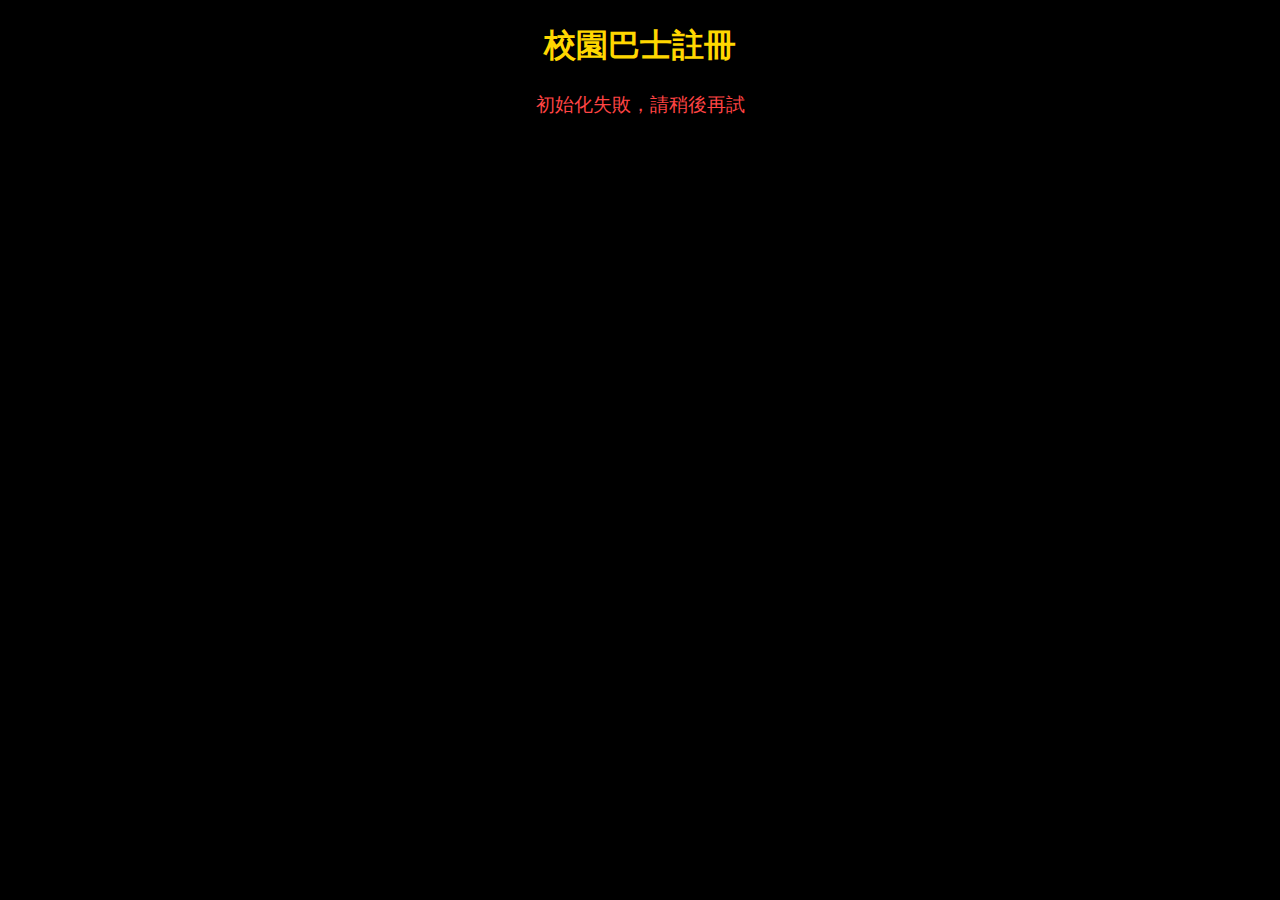
<file: index.html>
<!DOCTYPE html>
<html lang="zh-Hant">
<head>
  <meta charset="UTF-8">
  <meta name="viewport" content="width=device-width, initial-scale=1">
  <title>校園巴士註冊</title>
  <script src="https://static.line-scdn.net/liff/edge/2/sdk.js"></script>
  <style>
    body {
      background:#000;
      color:#fff;
      text-align:center;
      font-family:"Microsoft JhengHei";
      margin:0; padding:0;
    }
    h1 { color:gold; margin:24px 0; }
    input, button {
      width:80%; max-width:320px;
      margin:12px auto;
      display:block;
      padding:10px;
      font-size:1em;
      border:none;
      border-radius:6px;
    }
    input { background:#222; color:#fff; }
    button { background:#28a745; color:#fff; cursor:pointer; }
    #msg { margin:16px 0; font-size:1.2em; }
    .success { color: #00ff99; }
    .warning { color: #ffcc00; }
    .error { color: #ff4444; }
  </style>
</head>
<body>
  <h1>校園巴士註冊</h1>
  <button id="loginBtn" style="display:none">LINE 登入</button>
  <div id="form" style="display:none">
    <input id="name" placeholder="姓名">
    <input id="phone" placeholder="電話">
    <input id="schoolId" placeholder="學號">
    <input id="dept" placeholder="科系">
    <button id="submitBtn">送出註冊</button>
  </div>
  <div id="msg"></div>

  <script>
    const SCRIPT_URL = 'https://script.google.com/macros/s/AKfycby2mc-JVO6SUCozKO3l3tJwPcN-F_2yPQpd1E-nGyr5NWC6RGpuGGpHXQPMp2XP2Ez8zg/exec';
    const SHEET_ID = '19zDueZCpq-qJsZsMVq4hSZh2BZrZv7pfQxMk5PTy4s4';
    const SHEET_NAME = '用戶資料';
    let USER_ID = '';
    let USER_NAME = '';

    async function init() {
      try {
        await liff.init({ liffId: '2008231249-yv8294Jp' });

        if (!liff.isLoggedIn()) {
          const btn = document.getElementById('loginBtn');
          btn.style.display = 'block';
          btn.onclick = () => liff.login();
          return;
        }

        // 抓取使用者資料
        const profile = await liff.getProfile();
        USER_ID = profile.userId;
        USER_NAME = profile.displayName;
        document.getElementById('form').style.display = 'block';

      } catch (err) {
        console.error('init error:', err);
        document.getElementById('msg').innerHTML = '<span class="error">初始化失敗，請稍後再試</span>';
      }
    }

    async function submitRegister() {
      const name = document.getElementById('name').value.trim();
      const phone = document.getElementById('phone').value.trim();
      const schoolId = document.getElementById('schoolId').value.trim();
      const dept = document.getElementById('dept').value.trim();

      if (!name || !phone || !schoolId || !dept) {
        alert('請完整填寫所有欄位');
        return;
      }

      const data = {
        action: 'registerUser',
        sheetId: SHEET_ID,
        sheetName: SHEET_NAME,
        lineUserId: USER_ID,
        name, phone, schoolId, dept
      };

      try {
        const res = await fetch(SCRIPT_URL, {
          method: 'POST',
          body: JSON.stringify(data)
        }).then(r => r.json());

        if (res.success && res.message) {
          document.getElementById('msg').innerHTML = `<span class="warning">⚠️ ${res.message}</span>`;
        } else if (res.success) {
          document.getElementById('msg').innerHTML = `<span class="success">✅ ${USER_NAME}，您已完成註冊！</span>`;
          document.getElementById('form').style.display = 'none';
        } else {
          document.getElementById('msg').innerHTML = `<span class="error">❌ 註冊失敗：${res.error || '未知錯誤'}</span>`;
        }

      } catch (e) {
        console.error(e);
        document.getElementById('msg').innerHTML = '<span class="error">連線錯誤，請稍後再試</span>';
      }
    }

    document.getElementById('submitBtn').onclick = submitRegister;
    window.addEventListener('DOMContentLoaded', init);
  </script>
</body>
</html>
</file>
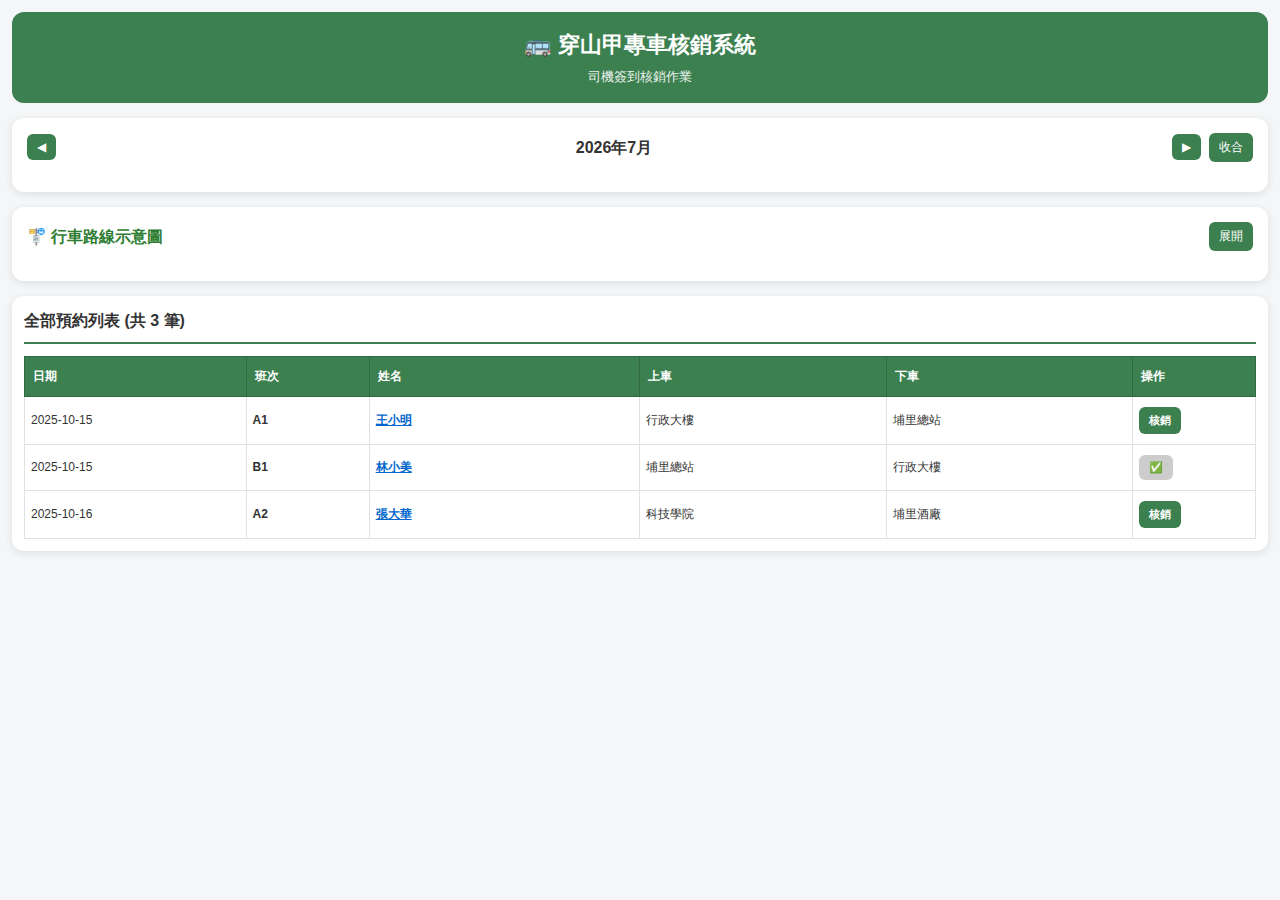
<file: driver-checkin.html>
<!DOCTYPE html>
<html lang="zh-Hant">
<head>
<meta charset="UTF-8" />
<meta name="viewport" content="width=device-width, initial-scale=1.0" />
<title>穿山甲專車 - 司機核銷系統</title>
<style>
*{margin:0;padding:0;box-sizing:border-box;font-family:'Microsoft JhengHei',sans-serif;}
body{background:#f5f6f7;color:#333;line-height:1.6;width:100vw;overflow-x:hidden;}
.container{width:100%;margin:0;padding:12px;box-sizing:border-box;}

/* === 頂部資訊 === */
.header{background:#3c8050;color:white;padding:15px;border-radius:12px;margin-bottom:15px;text-align:center;}
.header h1{font-size:22px;margin-bottom:5px;}
.header p{font-size:13px;opacity:0.9;}

/* === 月曆 === */
.calendar-section{background:white;border-radius:12px;padding:15px;margin-bottom:15px;box-shadow:0 2px 8px rgba(0,0,0,0.1);}
.calendar-nav{display:flex;justify-content:space-between;align-items:center;margin-bottom:15px;gap:8px;}
.calendar-nav button{background:#3c8050;color:white;border:none;padding:6px 10px;border-radius:6px;cursor:pointer;font-size:12px;flex:0 0 auto;}
.calendar-nav button:hover{background:#2f6842;}
.calendar-title{text-align:center;font-size:16px;font-weight:bold;flex:1;white-space:nowrap;}
.calendar-grid{display:grid;grid-template-columns:repeat(7,1fr);gap:3px;}
.day-header{padding:8px 0;font-weight:bold;background:#27ACB2;color:white;text-align:center;border-radius:4px;font-size:11px;}
.day-cell{padding:8px 0;background:white;border:1px solid #e0e0e0;text-align:center;border-radius:6px;cursor:pointer;transition:all .2s;font-size:12px;aspect-ratio:1;}
.day-cell:hover{background:#eaf5ea;border-color:#3c8050;}
.day-cell.disabled{background:#f8f9fa;color:#999;cursor:not-allowed;}
.day-cell.past{background:#f5f5f5;color:#ccc;cursor:not-allowed;}
.day-cell.selected{background:#3c8050;color:white;font-weight:bold;}
.day-cell.other-month{color:#ccc;background:#f8f9fa;}

/* === 行車路線圖 === */
.route-map-section {
  background: white;
  border-radius: 12px;
  padding: 15px;
  margin-bottom: 15px;
  box-shadow: 0 2px 8px rgba(0,0,0,0.1);
}
.route-header {
  display: flex;
  justify-content: space-between;
  align-items: center;
  margin-bottom: 15px;
}
.route-header h2 {
  color: #2e7d32;
  margin: 0;
  font-size: 16px;
}
.route-header button {
  background: #3c8050;
  color: white;
  border: none;
  padding: 6px 10px;
  border-radius: 6px;
  cursor: pointer;
  font-size: 12px;
}
.route-header button:hover {
  background: #2f6842;
}
.route-line {
  margin-bottom: 20px;
}
.route-line h3 {
  font-size: 15px;
  color: #333;
  margin-bottom: 8px;
}
.stops {
  display: flex;
  flex-wrap: wrap;
  align-items: center;
  gap: 4px;
  line-height: 1.8;
}
.stops span,
.stops strong {
  font-size: 13px;
}
.stops strong {
  color: #2e7d32;
  font-weight: bold;
}
.stops .arrow {
  color: #888;
  font-size: 12px;
}
.a-line {
  border-left: 4px solid #2e7d32;
  padding-left: 8px;
}
.b-line {
  border-left: 4px solid #1565c0;
  padding-left: 8px;
}

/* === 核銷列表 === */
.checkin-section{background:white;border-radius:12px;padding:12px;box-shadow:0 2px 8px rgba(0,0,0,0.1);}
.checkin-section h2{margin-bottom:12px;color:#333;border-bottom:2px solid #3c8050;padding-bottom:8px;font-size:16px;}
.reservation-table{width:100%;border-collapse:collapse;}
.table-header{background:#3c8050;color:white;font-weight:bold;text-align:left;}
.table-header th{padding:10px 8px;font-size:12px;border:1px solid #2f6842;}
.table-row{border-bottom:1px solid #e0e0e0;}
.table-row:hover{background:#f8faf8;}
.table-row td{padding:10px 6px;border:1px solid #e0e0e0;font-size:12px;word-break:break-word;}
.stop-cell{word-break:break-word;line-height:1.4;}
.passenger-name{color:#0066cc;cursor:pointer;font-weight:600;text-decoration:underline;}
.passenger-name:hover{color:#0052a3;}
.checkin-btn{background:#3c8050;color:white;border:none;padding:6px 10px;border-radius:6px;cursor:pointer;font-size:11px;font-weight:600;white-space:nowrap;}
.checkin-btn:hover{background:#2f6842;}
.checkin-btn:disabled{background:#ccc;cursor:not-allowed;}
.no-data{text-align:center;color:#999;padding:30px 12px;}

/* === 彈出窗口 === */
.modal{display:none;position:fixed;top:0;left:0;width:100%;height:100%;background:rgba(0,0,0,0.5);z-index:1000;align-items:center;justify-content:center;}
.modal.active{display:flex;}
.modal-content{background:white;border-radius:12px;padding:24px;max-width:90%;width:100%;max-width:380px;box-shadow:0 4px 20px rgba(0,0,0,0.3);}
.modal-header{font-size:18px;font-weight:bold;margin-bottom:20px;border-bottom:2px solid #3c8050;padding-bottom:10px;}
.modal-body{margin-bottom:20px;line-height:2;}
.modal-body div{margin-bottom:12px;}
.modal-label{color:#666;font-size:12px;}
.modal-value{color:#333;font-weight:600;font-size:14px;}
.phone-link{color:#0066cc;text-decoration:none;font-weight:600;cursor:pointer;}
.modal-close{background:#e0e0e0;color:#333;border:none;padding:8px 16px;border-radius:6px;cursor:pointer;font-size:13px;font-weight:600;width:100%;}
.modal-close:hover{background:#ccc;}
</style>
</head>

<body>
<div class="container">
  <!-- 頂部 -->
  <div class="header">
    <h1>🚌 穿山甲專車核銷系統</h1>
    <p>司機簽到核銷作業</p>
  </div>

  <!-- 月曆 -->
  <div class="calendar-section">
    <div class="calendar-nav">
      <button id="prev-month">◀</button>
      <h2 class="calendar-title" id="current-month">2025年10月</h2>
      <button id="next-month">▶</button>
      <button id="toggle-calendar">收合</button>
    </div>
    <div class="calendar-grid" id="calendar-grid" style="display:none;"></div>
  </div>

  <!-- 行車路線圖 -->
<div class="route-map-section">
  <div class="route-header">
    <h2>🚏 行車路線示意圖</h2>
    <button id="toggle-route">展開</button>
  </div>

  <div id="route-content" style="display:none;">
    <div class="route-line a-line">
      <h3>🅰️ A線（暨大 → 埔里總站）</h3>
      <div class="stops">
        <span>行政大樓</span><span class="arrow">➔</span>
        <span>中餐廳</span><span class="arrow">➔</span>
        <span>科技學院</span><span class="arrow">➔</span>
        <span>學人會館</span><span class="arrow">➔</span>
        <span>中城</span><span class="arrow">➔</span>
        <span>下城</span><span class="arrow">➔</span>
        <span>坪頂</span><span class="arrow">➔</span>
        <span>愛蘭橋</span><span class="arrow">➔</span>
        <span>大成國小</span><span class="arrow">➔</span>
        <span>中山安七街口</span><span class="arrow">➔</span>
        <span>榮民診所</span><span class="arrow">➔</span>
        <strong>埔里酒廠</strong><span class="arrow">➔</span>
        <strong>埔里總站</strong>
      </div>
    </div>

    <div class="route-line b-line">
      <h3>🅱️ B線（埔里總站 → 暨大）</h3>
      <div class="stops">
        <strong>埔里總站</strong><span class="arrow">➔</span>
        <strong>埔里酒廠</strong><span class="arrow">➔</span>
        <span>榮民診所</span><span class="arrow">➔</span>
        <span>中山安七街口</span><span class="arrow">➔</span>
        <span>大成國小</span><span class="arrow">➔</span>
        <span>愛蘭橋</span><span class="arrow">➔</span>
        <span>坪頂</span><span class="arrow">➔</span>
        <span>下城</span><span class="arrow">➔</span>
        <span>中城</span><span class="arrow">➔</span>
        <span>學人會館</span><span class="arrow">➔</span>
        <span>科技學院</span><span class="arrow">➔</span>
        <span>中餐廳</span><span class="arrow">➔</span>
        <strong>行政大樓</strong>
      </div>
    </div>
  </div>
</div>


  <!-- 核銷列表 -->
  <div id="checkin-section" class="checkin-section">
    <h2 id="checkin-title">全部預約列表</h2>
    <table class="reservation-table">
      <thead class="table-header">
        <tr>
          <th style="width:18%;">日期</th>
          <th style="width:10%;">班次</th>
          <th style="width:22%;">姓名</th>
          <th style="width:20%;">上車</th>
          <th style="width:20%;">下車</th>
          <th style="width:10%;">操作</th>
        </tr>
      </thead>
      <tbody id="reservation-list"></tbody>
    </table>
  </div>
</div>

<!-- 詳細資訊彈出窗 -->
<div id="infoModal" class="modal">
  <div class="modal-content">
    <div class="modal-header" id="modal-name"></div>
    <div class="modal-body">
      <div><div class="modal-label">科系</div><div class="modal-value" id="modal-department"></div></div>
      <div><div class="modal-label">電話</div><div class="modal-value"><a id="modal-phone" href="#" class="phone-link"></a></div></div>
    </div>
    <button class="modal-close" onclick="closeModal()">關閉</button>
  </div>
</div>

<script>
const WORKER_URL = 'https://delicate-math-7e61.fangwl591021.workers.dev/';
const GAS_URL = 'https://script.google.com/macros/s/AKfycbza2qFcrQt1PS6Y4p4u2gSXovvFxWecEjjIh5ov1cIk_65zgdFJA0xjVuS3qr7WvlgAzA/exec';

let currentDate = new Date();
let currentMonth = currentDate.getMonth();
let currentYear = currentDate.getFullYear();
let selectedDate = null;
let allReservations = [];

// 示例數據 - 用於演示
const sampleReservations = [
  {
    id: "1",
    date: "2025-10-15",
    route: "A1",
    name: "王小明",
    department: "資訊工程學系",
    studentId: "D1234567",
    phone: "0912345678",
    fromStop: "行政大樓",
    toStop: "埔里總站",
    checkinStatus: "N"
  },
  {
    id: "2",
    date: "2025-10-15",
    route: "B1",
    name: "林小美",
    department: "企業管理學系",
    studentId: "D7654321",
    phone: "0987654321",
    fromStop: "埔里總站",
    toStop: "行政大樓",
    checkinStatus: "Y"
  },
  {
    id: "3",
    date: "2025-10-16",
    route: "A2",
    name: "張大華",
    department: "電機工程學系",
    studentId: "D1122334",
    phone: "0922334455",
    fromStop: "科技學院",
    toStop: "埔里酒廠",
    checkinStatus: "N"
  }
];

document.addEventListener('DOMContentLoaded', () => {
  document.getElementById('prev-month').onclick = () => changeMonth(-1);
  document.getElementById('next-month').onclick = () => changeMonth(1);
  document.getElementById('toggle-calendar').onclick = toggleCalendar;
  document.getElementById('toggle-route').onclick = toggleRoute;
  const modal = document.getElementById('infoModal');
  if (modal) modal.addEventListener('click', (e) => { if (e.target.id === 'infoModal') closeModal(); });
  initializeSystem();
});

async function initializeSystem() {
  await loadAllReservations();
  renderCalendar();
  showAllReservations();
}

async function loadAllReservations() {
  try {
    const res = await fetch(`${WORKER_URL}?mode=reservations`);
    const result = await res.json();
    allReservations = (result.reservations || []).filter(r => r.status !== '已取消');
    
    // 如果API沒有返回數據，使用示例數據
    if (allReservations.length === 0) {
      allReservations = sampleReservations;
    }
  } catch (e) {
    console.error('載入失敗:', e);
    // 如果API失敗，使用示例數據
    allReservations = sampleReservations;
  }
}

function renderCalendar() {
  const grid = document.getElementById('calendar-grid');
  grid.innerHTML = '';
  ['日','一','二','三','四','五','六'].forEach(d => {
    const h = document.createElement('div');
    h.className = 'day-header';
    h.textContent = d;
    grid.appendChild(h);
  });
  const first = new Date(currentYear, currentMonth, 1);
  const last = new Date(currentYear, currentMonth + 1, 0);
  const offset = first.getDay();
  const today = formatDate(new Date());
  for (let i=offset-1;i>=0;i--){const d=document.createElement('div');d.className='day-cell other-month';grid.appendChild(d);}
  for (let i=1;i<=last.getDate();i++){
    const d=document.createElement('div');d.className='day-cell';
    const dateStr=`${currentYear}-${String(currentMonth+1).padStart(2,'0')}-${String(i).padStart(2,'0')}`;
    const isPast=dateStr<today;
    if(isPast)d.classList.add('past');else d.onclick=()=>selectDate(dateStr);
    if(dateStr===selectedDate)d.classList.add('selected');
    d.textContent=i;grid.appendChild(d);
  }
  const totalCells=42;const nextMonthDays=totalCells-(offset+last.getDate());
  for(let i=1;i<=nextMonthDays;i++){const d=document.createElement('div');d.className='day-cell other-month';grid.appendChild(d);}
  document.getElementById('current-month').textContent=`${currentYear}年${currentMonth+1}月`;
}

async function selectDate(dateStr){selectedDate=dateStr;renderCalendar();showCheckinList();}
function showCheckinList(){
  if(!selectedDate)return;
  const tbody=document.getElementById('reservation-list');
  tbody.innerHTML='';
  const routes=['A1','B1','A2','B2'];
  const filtered=allReservations.filter(r=>r.date?.startsWith(selectedDate))
    .sort((a,b)=>routes.indexOf(a.route)-routes.indexOf(b.route));
  if(filtered.length===0){tbody.innerHTML='<tr><td colspan="6" class="no-data">此日期無預約</td></tr>';document.getElementById('checkin-title').textContent=`${selectedDate} 核銷列表`;return;}
  renderReservationRows(filtered,`${selectedDate} 核銷列表 (共 ${filtered.length} 筆)`);
}
function showAllReservations(){
  const tbody=document.getElementById('reservation-list');
  tbody.innerHTML='';
  const routes=['A1','B1','A2','B2'];
  const sorted=[...allReservations].sort((a,b)=>{
    const dateCompare=(a.date||'').localeCompare(b.date||'');
    if(dateCompare!==0)return dateCompare;
    return routes.indexOf(a.route)-routes.indexOf(b.route);
  });
  if(sorted.length===0){tbody.innerHTML='<tr><td colspan="6" class="no-data">暫無預約</td></tr>';return;}
  renderReservationRows(sorted,`全部預約列表 (共 ${sorted.length} 筆)`);
}
function renderReservationRows(filtered,title){
  const tbody=document.getElementById('reservation-list');tbody.innerHTML='';
  filtered.forEach(r=>{
    const tr=document.createElement('tr');tr.className='table-row';
    const isCheckedIn=r.checkinStatus==='Y';
    
    // 安全處理特殊字符
    const safeName = r.name ? r.name.replace(/'/g, "\\'") : '';
    const safeDepartment = r.department ? r.department.replace(/'/g, "\\'") : '';
    const safePhone = r.phone ? r.phone.replace(/'/g, "\\'") : '';
    
    tr.innerHTML=`
      <td>${r.date?.split('T')[0]||''}</td>
      <td><strong>${r.route}</strong></td>
      <td><span class="passenger-name" onclick="showModal('${safeName}', '${safeDepartment}', '${safePhone}')">${r.name}</span></td>
      <td class="stop-cell">${r.fromStop}</td>
      <td class="stop-cell">${r.toStop}</td>
      <td>${isCheckedIn?'<button class="checkin-btn" disabled>✅</button>':`<button class="checkin-btn" onclick="confirmCheckin('${r.id}')">核銷</button>`}</td>`;
    tbody.appendChild(tr);
  });
  document.getElementById('checkin-title').textContent=title;
}

function showModal(name, department, phone) {
  document.getElementById('modal-name').textContent = name || '未提供';
  document.getElementById('modal-department').textContent = department || '未提供';
  
  const phoneLink = document.getElementById('modal-phone');
  if (phone && phone !== '未提供') {
    phoneLink.href = `tel:${phone}`;
    phoneLink.textContent = phone;
  } else {
    phoneLink.textContent = '未提供';
    phoneLink.href = '#';
  }
  
  document.getElementById('infoModal').classList.add('active');
}

function closeModal(){document.getElementById('infoModal').classList.remove('active');}
async function confirmCheckin(id){
  if(!confirm('確認此乘客已核銷？'))return;
  try{
    const res=await fetch(`${GAS_URL}?mode=confirmCheckin&id=${encodeURIComponent(id)}`);
    const result=await res.json();
    if(result.status==='success'){alert('✅ 核銷成功');const t=allReservations.find(r=>r.id===id);if(t)t.checkinStatus='Y';selectedDate?showCheckinList():showAllReservations();}
    else alert('❌ 核銷失敗：'+(result.message||'請稍後再試'));
  }catch(e){alert('❌ 錯誤：'+e.message);}
}
async function changeMonth(d){
  currentMonth+=d;if(currentMonth<0){currentMonth=11;currentYear--;}else if(currentMonth>11){currentMonth=0;currentYear++;}
  selectedDate=null;await loadAllReservations();renderCalendar();showAllReservations();
}
function toggleCalendar(){
  const grid=document.getElementById('calendar-grid');
  const btn=document.getElementById('toggle-calendar');
  const isHidden=grid.style.display==='none';
  grid.style.display=isHidden?'grid':'none';
  btn.textContent=isHidden?'收合':'展開';
}
function toggleRoute(){
  const content=document.getElementById('route-content');
  const btn=document.getElementById('toggle-route');
  const isHidden=content.style.display==='none';
  content.style.display=isHidden?'block':'none';
  btn.textContent=isHidden?'收合':'展開';
}
function formatDate(date){return `${date.getFullYear()}-${String(date.getMonth()+1).padStart(2,'0')}-${String(date.getDate()).padStart(2,'0')}`;}
</script>
</body>
</html>
</file>
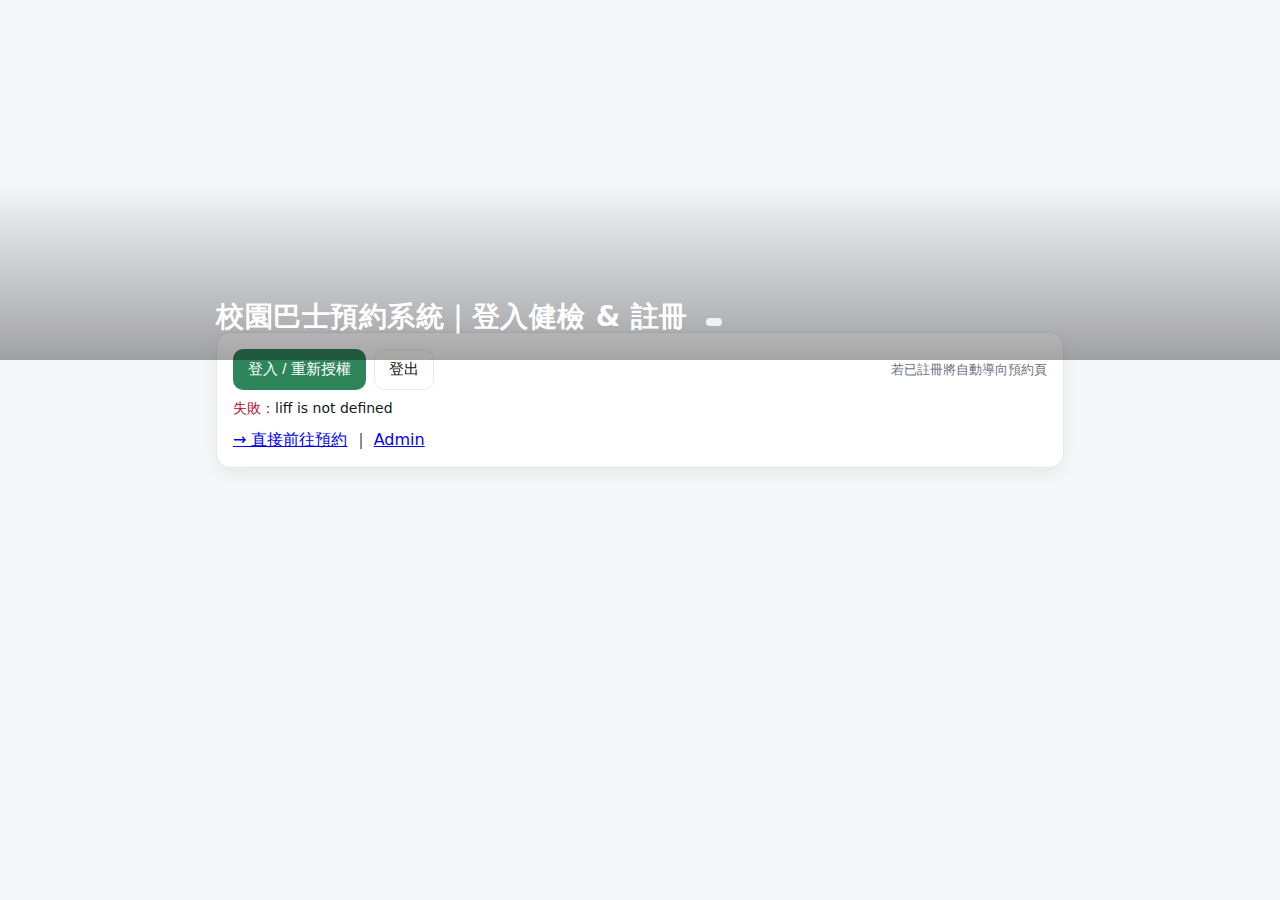
<file: login.html>
<!DOCTYPE html><html lang="zh-Hant"><head>
<meta charset="UTF-8"/>
<meta name="viewport" content="width=device-width, initial-scale=1"/>
<title>登入健檢 ＆ 註冊</title>
<script src="https://static.line-scdn.net/liff/edge/2/sdk.js"></script>
<style>
:root{
  --bg:#f6f7f9; --card:#fff; --border:#e5e8ee; --text:#111827;
  --primary:#2f855a; --danger:#8a1f2c; --muted:#6b7280;
}
*{box-sizing:border-box}
body{margin:0;background:var(--bg);font-family:system-ui,"Noto Sans TC",sans-serif;color:var(--text)}
.hero{
  position:relative; width:100%; min-height:40vh; display:flex; align-items:flex-end;
  background:url('https://aiwe.cc/wp-content/uploads/2025/10/6446d860dbbfe540e9e2cbab5f98f1e3-1.png') center/cover no-repeat;
}
.hero::after{ /* 暗角，讓白字可讀 */
  content:""; position:absolute; inset:0; background:linear-gradient(180deg,rgba(0,0,0,.0) 50%,rgba(0,0,0,.35) 100%);
}
.hero-inner{position:relative; z-index:1; width:100%; max-width:880px; margin:0 auto; padding:16px 16px 24px}
.hero-title{color:#fff; margin:0; font-size:28px; letter-spacing:.5px}
.container{max-width:880px;margin:-28px auto 28px;padding:0 16px}
.card{
  background:var(--card); border:1px solid var(--border); border-radius:14px; padding:16px;
  box-shadow:0 6px 18px rgba(0,0,0,.06);
}
.row{display:flex; gap:8px; flex-wrap:wrap; align-items:center}
.btn{
  border:1px solid var(--border); background:#fff; color:#111; padding:10px 14px; border-radius:10px;
  cursor:pointer; font-size:15px;
}
.btn-primary{background:var(--primary); color:#fff; border-color:transparent}
.btn-danger{background:var(--danger); color:#fff; border-color:transparent}
.btn[disabled]{opacity:.6; cursor:not-allowed}
label{display:block;margin:10px 0 6px;font-size:14px;color:#111}
input{width:100%;padding:10px;border:1px solid #d3d7de;border-radius:10px;font-size:16px}
.helper{color:var(--muted); font-size:13px}
.status{margin:10px 0 0; font-size:14px}
.badge{display:inline-block;padding:4px 8px;border-radius:8px;background:#eef2f7;font-size:12px;margin-left:8px}
.err{color:#b8062e}
.success{color:#0a7f2e}
.grid{display:grid; grid-template-columns:repeat(12,1fr); gap:12px}
.col-6{grid-column:span 6} .col-12{grid-column:span 12}
@media (max-width:720px){ .col-6{grid-column:span 12} .hero{min-height:36vh} .hero-title{font-size:22px}}
.hidden{display:none}
code{background:#f3f4f6;border:1px solid var(--border);padding:2px 6px;border-radius:6px}
</style>
</head>
<body>
  <!-- Hero 圖＋標題 -->
  <section class="hero">
    <div class="hero-inner">
      <h1 class="hero-title">校園巴士預約系統｜登入健檢 & 註冊 <span id="role" class="badge"></span></h1>
    </div>
  </section>

  <div class="container">
    <div class="card">
      <!-- 操作列 -->
      <div class="row" style="justify-content:space-between; gap:12px">
        <div class="row">
          <button id="btnLogin" class="btn btn-primary">登入 / 重新授權</button>
          <button id="btnLogout" class="btn">登出</button>
        </div>
        <div class="helper">若已註冊將自動導向預約頁</div>
      </div>

      <!-- 狀態 -->
      <p id="status" class="status">初始化中…</p>

      <!-- 註冊表單（未註冊才顯示） -->
      <div id="registerBox" class="hidden" style="margin-top:10px">
        <div class="grid">
          <div class="col-6">
            <label>手機</label>
            <input id="phone" placeholder="09xx-xxx-xxx"/>
          </div>
          <div class="col-6">
            <label>學號（可留空）</label>
            <input id="studentId" placeholder="S1234567"/>
          </div>
          <div class="col-12">
            <label>科系（可留空）</label>
            <input id="department" placeholder="資工系"/>
          </div>
        </div>
        <div class="row" style="margin-top:8px">
          <button id="btnRegister" class="btn btn-primary">送出註冊</button>
          <button id="btnQuick" class="btn">以目前帳號快速註冊</button>
        </div>
        <div class="helper">＊快速註冊：只寫入姓名（LINE 暱稱）與角色 <code>user</code>，其他欄位可日後補登。</div>
      </div>

      <div style="margin-top:12px">
        <a href="./booking.html">→ 直接前往預約</a> ｜
        <a href="./admin.html">Admin</a>
      </div>
    </div>
  </div>

<script>
/* ===== 你的連線設定 ===== */
const LIFF_ID  = '2006590746-gA7QALQX'; // ← 你的 LIFF App 的 liffId
const API_BASE = 'https://delicate-math-7e61.fangwl591021.workers.dev/'; // ← 你的 Worker 根路徑

/* ===== 小工具 ===== */
const $ = (id)=>document.getElementById(id);
const show = (el)=>el.classList.remove('hidden');
const hide = (el)=>el.classList.add('hidden');
const setBusy = (b)=>{ $('btnLogin').disabled=b; $('btnRegister').disabled=b; $('btnQuick').disabled=b; };
function mustJson(r){ if(!r.ok) throw new Error('HTTP '+r.status); return r.json(); }
function looksLikeChannelId(id){ return /^\d{8,14}$/.test(id||''); }

/* ===== 入口流程 ===== */
(async function boot(){
  try{
    // 1) 簡易 sanity check：防止把 Channel ID 當 LIFF ID
    if (looksLikeChannelId(LIFF_ID)) {
      $('status').innerHTML = '<span class="err">失敗：</span> 目前 LIFF_ID 看起來像「Channel ID」（純數字）。請改為 liffId（例：1657xxxx-xxxx）。';
      return;
    }

    // 2) LIFF init & login
    await liff.init({ liffId: LIFF_ID });
    if (!liff.isLoggedIn()) { $('status').textContent='未登入'; return; }

    setBusy(true);
    $('status').textContent = '已登入，檢查註冊中…';

    // 3) 取得個資
    const prof   = await liff.getProfile();
    const userId = prof.userId;

    // 4) 顯示角色（本地：Worker 以白名單判定）
    try {
      const roleRes = await fetch(API_BASE + '?mode=getRole&userId=' + encodeURIComponent(userId)).then(mustJson);
      if (roleRes.ok && roleRes.data && roleRes.data.role) $('role').textContent = roleRes.data.role;
    } catch(_) {}

    // 5) 檢查是否已註冊
    const chk = await fetch(API_BASE + '?mode=check&userId=' + encodeURIComponent(userId)).then(mustJson);

    if (chk.ok && chk.data && chk.data.registered) {
      $('status').innerHTML = '已註冊，為你導向到預約頁…';
      location.href = './booking.html';
      return;
    }

    // 6) 未註冊 → 顯示表單（支援快速註冊）
    $('status').innerHTML = `尚未註冊。<br>目前帳號 userId：<code>${userId}</code>`;
    show($('registerBox'));

    // 預置欄位（可省）
    $('phone').value      = '';
    $('studentId').value  = '';
    $('department').value = '';

    // 7) 綁定註冊事件
    $('btnRegister').onclick = async ()=>{
      try{
        setBusy(true);
        const payload = {
          mode: 'registerUser',
          userId,
          displayName: prof.displayName,
          phone: $('phone').value.trim(),
          studentId: $('studentId').value.trim(),
          department: $('department').value.trim()
        };
        const r = await fetch(API_BASE, { method:'POST', headers:{'content-type':'application/json'}, body: JSON.stringify(payload) }).then(mustJson);
        if (!r.ok) throw new Error(r.error || '註冊失敗');
        alert('✅ 註冊完成'); location.href='./booking.html';
      } catch(e){
        alert('❌ '+(e.message||e));
      } finally { setBusy(false); }
    };

    $('btnQuick').onclick = async ()=>{
      try{
        setBusy(true);
        const payload = { mode:'registerUser', userId, displayName: prof.displayName };
        const r = await fetch(API_BASE, { method:'POST', headers:{'content-type':'application/json'}, body: JSON.stringify(payload) }).then(mustJson);
        if (!r.ok) throw new Error(r.error || '快速註冊失敗');
        alert('✅ 已快速註冊（角色 user）'); location.href='./booking.html';
      } catch(e){
        alert('❌ '+(e.message||e));
      } finally { setBusy(false); }
    };

  } catch(e){
    $('status').innerHTML = '<span class="err">失敗：</span>' + (e.message || e);
  } finally {
    setBusy(false);
  }
})();

/* ===== Login/Logout ===== */
$('btnLogin').onclick  = ()=> liff.login({ redirectUri: location.href });
$('btnLogout').onclick = ()=>{
  try{ if(liff.isLoggedIn()) liff.logout(); }catch(_){}
  localStorage.clear(); sessionStorage.clear(); location.reload();
};
</script>
</body></html>
</file>
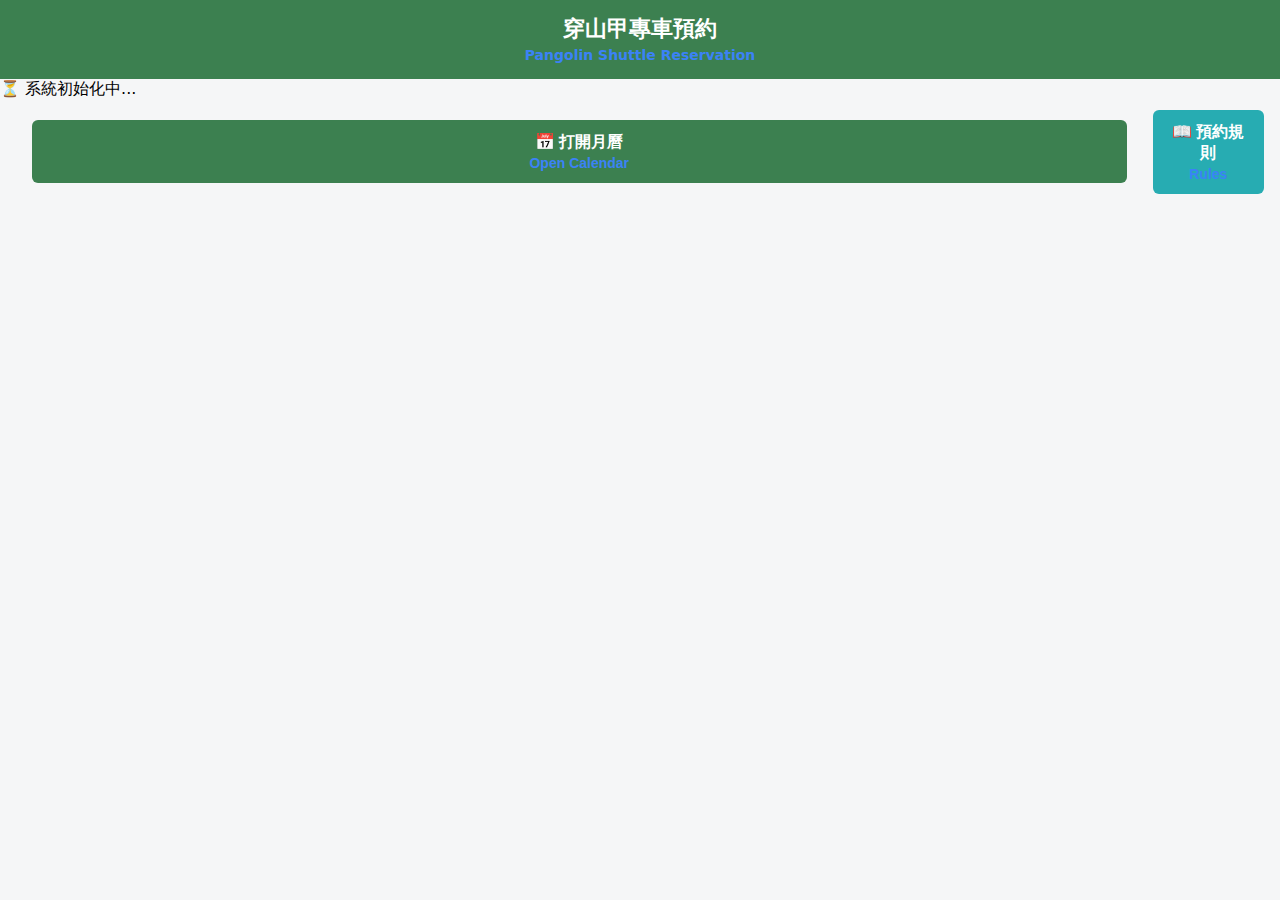
<file: main.html>
<!DOCTYPE html>
<html lang="zh-Hant">
<head>
  <meta charset="UTF-8" />
  <meta name="viewport" content="width=device-width, initial-scale=1.0" />
  <title>穿山甲專車預約 Pangolin Shuttle Reservation</title>
  <style>
    body { font-family: system-ui, sans-serif; background:#f5f6f7; margin:0; padding:0; }
    header { background:#3c8050; color:#fff; text-align:center; padding:15px; font-size:22px; font-weight:bold; line-height:1.3; }
    .en-text { display:block; font-size:14px; color:#3b82f6; margin-top:2px; }
    #calendarBtn { width:calc(100% - 32px); background:#3c8050; color:#fff; border:none; padding:12px; border-radius:6px; font-size:16px; font-weight:bold; margin:10px 16px; cursor:pointer; position:relative; }
    .loading-dots::after { content:'...'; animation:dots 1.5s steps(4, end) infinite; }
    @keyframes dots { 0%,20%{content:'.';} 40%{content:'..';} 60%,100%{content:'...';} }
    .calendar { display:grid; grid-template-columns:repeat(7,1fr); gap:3px; text-align:center; font-size:13px; margin-bottom:20px; }
    .calendar-header { padding:8px 0; font-weight:bold; background:#27ACB2; border-radius:3px; font-size:12px; }
    .calendar-day { padding:8px 0; min-height:35px; border-radius:4px; background:#fff; border:1px solid #e0e0e0; cursor:pointer; display:flex; flex-direction:column; justify-content:center; transition:background 0.2s; }
    .calendar-day:hover { background:#eaf5ea; }
    .calendar-day.disabled,.calendar-day.past { background:#f8f9fa; color:#999; cursor:not-allowed; }
    .calendar-day.selected { background:#3c8050; color:#fff; font-weight:bold; }
    .carousel-container { padding:16px; margin:20px 16px; background:white; border-radius:12px; box-shadow:0 2px 8px rgba(0,0,0,0.1); }
    .carousel { display:flex; overflow-x:auto; gap:15px; padding:10px 5px; scrollbar-width:none; }
    .reservation-bubble { min-width:190px; background:white; border-radius:12px; box-shadow:0 4px 12px rgba(0,0,0,0.15); border:1px solid #e0e0e0; overflow:hidden; flex-shrink:0; }
    .bubble-header { background:#27ACB2; color:white; padding:12px 15px; font-weight:bold; font-size:14px; text-align:center; }
    .bubble-body { padding:15px; }
    .bubble-line { margin-bottom:8px; font-size:13px; line-height:1.4; display:flex; text-align:left; }
    .bubble-line strong { color:#666; min-width:50px; margin-right:8px; }
    .bubble-footer { padding:12px; border-top:1px solid #f0f0f0; text-align:center; background:#fafafa; }
    .cancel-btn-small { background:#ff4444; color:white; border:none; border-radius:6px; font-size:13px; cursor:pointer; padding:8px 16px; font-weight:bold; transition:background 0.2s; }
    .cancel-btn-small:hover { background:#cc0000; }
    .route-section,.stop-selector { padding:0 16px; margin:20px 0; }
    select { width:100%; padding:12px; border:1px solid #ccc; border-radius:6px; font-size:14px; margin-top:8px; }
    .submit-btn { background:#3c8050; color:white; border:none; padding:15px; border-radius:8px; font-size:16px; font-weight:bold; cursor:pointer; margin:20px 16px; width:calc(100% - 32px); }
    .submit-btn:hover { background:#2d6140; }
    .popup { position:fixed; top:40%; left:50%; transform:translate(-50%,-50%); background:rgba(60,128,80,0.95); color:#fff; padding:14px 24px; border-radius:12px; font-size:16px; font-weight:bold; box-shadow:0 4px 12px rgba(0,0,0,0.2); z-index:9999; animation:fadeOut 2s forwards; }
    @keyframes fadeOut { 0%,80%{opacity:1;} 100%{opacity:0;} }
  </style>
</head>
<body>
  <header>穿山甲專車預約<span class="en-text">Pangolin Shuttle Reservation</span></header>
  <div id="userInfo" class="user-section">⏳ 系統初始化中...</div>

  <div style="display:flex;gap:10px;margin:10px 16px;align-items:center;">
    <button id="calendarBtn" onclick="toggleCalendar()">📅 打開月曆<span class="en-text">Open Calendar</span><span id="calendarLoading" class="loading-dots" style="display:none"></span></button>
    <button id="rulesBtn" onclick="openRules()" style="background:#27ACB2;color:white;border:none;padding:12px 16px;border-radius:6px;font-size:16px;font-weight:bold;">📖 預約規則<span class="en-text">Rules</span></button>
  </div>

  <div id="calendarContainer" style="display:none;margin-top:10px;padding:0 16px;">
    <div style="display:flex;justify-content:space-between;align-items:center;margin-bottom:10px;">
      <button onclick="changeMonth(-1)">◀ 上個月</button>
      <h3 id="calendarTitle"></h3>
      <button onclick="changeMonth(1)">下個月 ▶</button>
    </div>
    <div id="calendar" class="calendar"></div>
  </div>

  <div id="selectedDate" class="notice success" style="display:none;"></div>
  <div id="holidayNotice" class="notice error" style="display:none;"></div>

  <div id="routeSection" class="route-section" style="display:none;">
    <h3>請選擇搭乘班次<span class="en-text">Please Select Shuttle</span></h3>
    <div id="routeButtons" class="route-buttons"></div>
  </div>

  <div id="fromStopSection" class="stop-selector" style="display:none;">
    <h3>請選擇上車站<span class="en-text">Select Pick-up Stop</span></h3>
    <select id="fromStop"><option value="">請選擇上車站</option></select>
  </div>

  <div id="stopSection" class="stop-selector" style="display:none;">
    <h3>請選擇下車站<span class="en-text">Select Drop-off Stop</span></h3>
    <select id="toStop"><option value="">請先選擇上車站</option></select>
  </div>

  <button id="submitBtn" class="submit-btn" onclick="submitReservation()" style="display:none;">送出預約<span class="en-text">Submit</span></button>

  <div id="currentReservationCard" style="display:none;"></div>

<script src="https://static.line-scdn.net/liff/edge/2/sdk.js"></script>
<script>
const WORKER_URL='https://delicate-math-7e61.fangwl591021.workers.dev/';
const CALENDAR_ID='86eee89e759f27d2a2c7a44853868f7be880aa8e745ba3839933ec84b562631e@group.calendar.google.com';
let RESERVATION_RULES={},selectedDate=null,selectedRoute=null,userData=null,existingReservations=[],noServiceDates={},calendarDataLoaded=false;
function showPopup(msg){const p=document.createElement('div');p.className='popup';p.textContent=msg;document.body.appendChild(p);setTimeout(()=>p.remove(),2000);}
async function loadRules(){try{const r=await fetch('rules.json');RESERVATION_RULES=await r.json();}catch(e){RESERVATION_RULES={seatLimit:7,maxPerDay:1,dailyDeadline:'19:00',maxDaysAhead:7,availableRoutes:[{id:'A1',time:'22:00-22:30',direction:'暨大→埔里總站'},{id:'B1',time:'22:30-23:00',direction:'埔里總站→暨大'}],stopList:[['行政大樓'],['中餐廳'],['科技學院'],['學人會館'],['中城'],['下城'],['坪頂'],['愛蘭橋'],['大成國小'],['中山安七街口'],['榮民診所'],['埔里酒廠'],['埔里總站']]};}}
function initFromRules(){const sOut=RESERVATION_RULES.stopList.map(s=>s[0]);return{sOut,sRet:[...sOut].reverse(),routeTimes:Object.fromEntries(RESERVATION_RULES.availableRoutes.map(r=>[r.id,r]))};}
async function init(){await loadRules();const {sOut,sRet,routeTimes}=initFromRules();window.sOut=sOut;window.sRet=sRet;window.routeTimes=routeTimes;await liff.init({liffId:'2006590746-KJodGOda'});if(!liff.isLoggedIn()){liff.login();return;}const profile=await liff.getProfile();const [uRes,resv]=await Promise.all([fetch(`${WORKER_URL}?check=${profile.userId}`).then(r=>r.json()),fetch(`${WORKER_URL}?mode=reservations&userId=${profile.userId}`).then(r=>r.json())]);if(!uRes.registered){location.href='register.html';return;}userData=uRes.user;existingReservations=resv.reservations||[];renderCurrentReservationCard();}
async function loadNoServiceDates(){const res=await fetch(`${WORKER_URL}?mode=calendar&calendarId=${encodeURIComponent(CALENDAR_ID)}`);const r=await res.json();noServiceDates={};r.holidays?.forEach(d=>noServiceDates[d.substring(0,10)]=true);}
async function preloadCalendarData(){if(calendarDataLoaded)return;await loadNoServiceDates();calendarDataLoaded=true;}
async function toggleCalendar(){const c=document.getElementById('calendarContainer'),b=document.getElementById('calendarBtn'),ld=document.getElementById('calendarLoading');if(c.style.display==='none'){ld.style.display='inline-block';b.querySelector('.en-text').textContent='Loading...';await preloadCalendarData();renderCalendar();ld.style.display='none';c.style.display='block';b.querySelector('.en-text').textContent='Close Calendar';}else{c.style.display='none';b.querySelector('.en-text').textContent='Open Calendar';}}
function renderCalendar(){const cal=document.getElementById('calendar');const now=new Date();let html='';for(let i=1;i<=30;i++){const d=new Date();d.setDate(now.getDate()+i-1);const ds=formatDateToLocal(d);const disabled=noServiceDates[ds];html+=`<div class="calendar-day ${disabled?'disabled':''}" ${disabled?'':'onclick="selectDate(\\'${ds}\\')"' }>${i}</div>`;}cal.innerHTML=html;}
function selectDate(ds){if(noServiceDates[ds]){showPopup('🚫 停駛日 No service');return;}selectedDate=ds;showPopup(`✅ 已選擇 ${ds}`);showRouteSelection();}
function showRouteSelection(){document.getElementById('routeSection').style.display='block';let html='';for(const [id,info] of Object.entries(routeTimes)){html+=`<div class="route-btn" onclick="selectRoute('${id}','${info.direction}')">${info.time}<br>${info.direction}</div>`;}document.getElementById('routeButtons').innerHTML=html;}
function selectRoute(id,dir){selectedRoute=id;document.querySelectorAll('.route-btn').forEach(b=>b.classList.remove('selected'));event.target.classList.add('selected');showFromSelection(dir);}
function showFromSelection(dir){const sel=document.getElementById('fromStop');sel.innerHTML='<option value="">請選擇上車站</option>';const isOut=dir.includes('暨大→');const stops=isOut?sOut:sRet;stops.forEach(s=>{const o=document.createElement('option');o.value=s;o.textContent=s;sel.appendChild(o);});document.getElementById('fromStopSection').style.display='block';sel.onchange=()=>{if(sel.value)showStopSelection(dir,sel.value);};}
function showStopSelection(dir,from){const sel=document.getElementById('toStop');sel.innerHTML='<option value="">請選擇下車站</option>';const isOut=dir.includes('暨大→');const stops=(isOut?sOut:sRet).filter(s=>s!==from);stops.forEach(s=>{const o=document.createElement('option');o.value=s;o.textContent=s;sel.appendChild(o);});document.getElementById('stopSection').style.display='block';sel.onchange=()=>{document.getElementById('submitBtn').style.display=sel.value?'block':'none';};}
async function submitReservation(){if(!selectedDate||!selectedRoute){showPopup('⚠️ 未選擇日期或班次');return;}showPopup('✅ 預約完成');resetReservationForm();}
function resetReservationForm(){selectedDate=null;selectedRoute=null;document.getElementById('routeSection').style.display='none';document.getElementById('stopSection').style.display='none';document.getElementById('submitBtn').style.display='none';}
function renderCurrentReservationCard(){const c=document.getElementById('currentReservationCard');if(!existingReservations.length){c.innerHTML='<div>目前無預約</div>';c.style.display='block';return;}c.innerHTML='<div>已載入預約記錄</div>';c.style.display='block';}
function formatDateToLocal(d){return`${d.getFullYear()}-${String(d.getMonth()+1).padStart(2,'0')}-${String(d.getDate()).padStart(2,'0')}`;}
window.addEventListener('load',init);
</script>
</body>
</html>
</file>
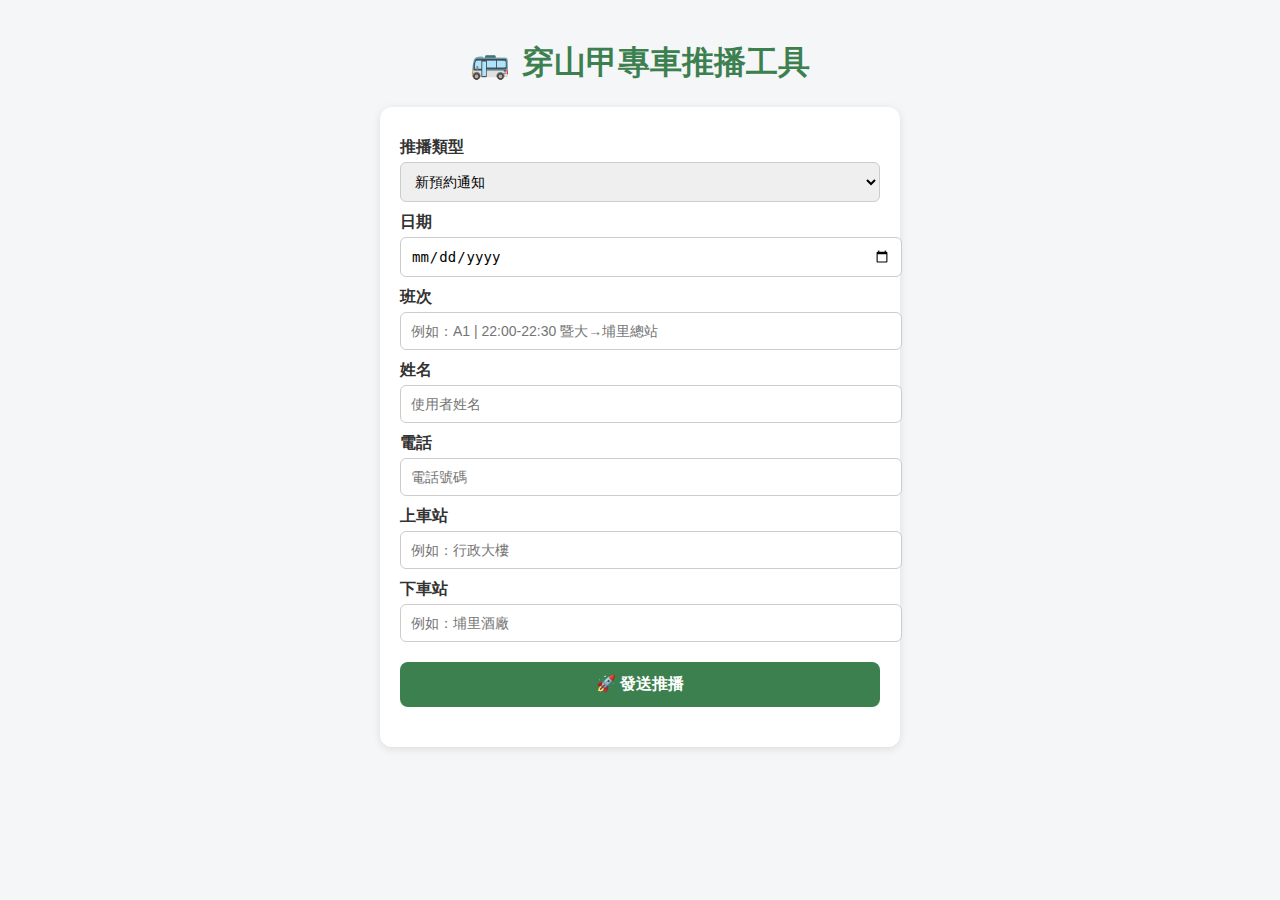
<file: push.html>
<!DOCTYPE html>
<html lang="zh-Hant">
<head>
  <meta charset="UTF-8" />
  <meta name="viewport" content="width=device-width, initial-scale=1.0" />
  <title>穿山甲專車推播工具</title>
  <style>
    body { font-family: system-ui, sans-serif; background:#f5f6f7; margin:0; padding:20px; }
    h1 { text-align:center; color:#3c8050; }
    .card { background:#fff; border-radius:12px; box-shadow:0 2px 8px rgba(0,0,0,0.1); padding:20px; max-width:480px; margin:20px auto; }
    label { display:block; margin-top:10px; font-weight:bold; color:#333; }
    input, select { width:100%; padding:10px; border:1px solid #ccc; border-radius:6px; font-size:14px; margin-top:4px; }
    button { background:#3c8050; color:white; border:none; border-radius:8px; padding:12px 16px; font-size:16px; font-weight:bold; cursor:pointer; width:100%; margin-top:20px; }
    button:hover { background:#2d6140; }
    .result { margin-top:20px; text-align:center; font-weight:bold; }
  </style>
</head>
<body>
  <h1>🚌 穿山甲專車推播工具</h1>

  <div class="card">
    <label>推播類型</label>
    <select id="pushType">
      <option value="reserve">新預約通知</option>
      <option value="cancel">取消預約通知</option>
    </select>

    <label>日期</label>
    <input id="date" type="date" />

    <label>班次</label>
    <input id="route" placeholder="例如：A1 | 22:00-22:30 暨大→埔里總站" />

    <label>姓名</label>
    <input id="name" placeholder="使用者姓名" />

    <label>電話</label>
    <input id="phone" placeholder="電話號碼" />

    <label>上車站</label>
    <input id="fromStop" placeholder="例如：行政大樓" />

    <label>下車站</label>
    <input id="toStop" placeholder="例如：埔里酒廠" />

    <button onclick="sendPush()">🚀 發送推播</button>
    <div id="result" class="result"></div>
  </div>

<script>
const WORKER_URL = 'https://delicate-math-7e61.fangwl591021.workers.dev/';

async function sendPush(){
  const type = document.getElementById('pushType').value;
  const date = document.getElementById('date').value;
  const route = document.getElementById('route').value;
  const name = document.getElementById('name').value;
  const phone = document.getElementById('phone').value;
  const fromStop = document.getElementById('fromStop').value;
  const toStop = document.getElementById('toStop').value;
  const result = document.getElementById('result');

  if(!date || !route || !name){ result.textContent='❌ 必填欄位未完成'; result.style.color='red'; return; }

  let color = type === 'cancel' ? '#D32F2F' : '#27ACB2';
  let title = type === 'cancel' ? '🚫 穿山甲專車預約取消' : '🚌 穿山甲專車新預約';

  const flex = {
    type: 'flex',
    altText: title,
    contents: {
      type: 'bubble',
      size: 'mega',
      header: {
        type: 'box',
        layout: 'vertical',
        contents: [{ type: 'text', text: title, weight: 'bold', color: '#fff', align: 'center' }],
        backgroundColor: color
      },
      body: {
        type: 'box',
        layout: 'vertical',
        spacing: 'sm',
        contents: [
          { type: 'text', text: `日期：${date}` },
          { type: 'text', text: `班次：${route}` },
          { type: 'text', text: `姓名：${name}` },
          { type: 'text', text: `電話：${phone}` },
          { type: 'text', text: `上車：${fromStop}` },
          { type: 'text', text: `下車：${toStop}` }
        ]
      }
    }
  };

  try {
    const res = await fetch(WORKER_URL, {
      method: 'POST',
      headers: { 'Content-Type': 'application/json' },
      body: JSON.stringify({ type: 'pushLine', flex })
    });
    const text = await res.text();
    console.log(text);
    result.textContent = '✅ 推播成功！';
    result.style.color = 'green';
  } catch (e) {
    console.error(e);
    result.textContent = '❌ 推播失敗';
    result.style.color = 'red';
  }
}
</script>
</body>
</html>
</file>
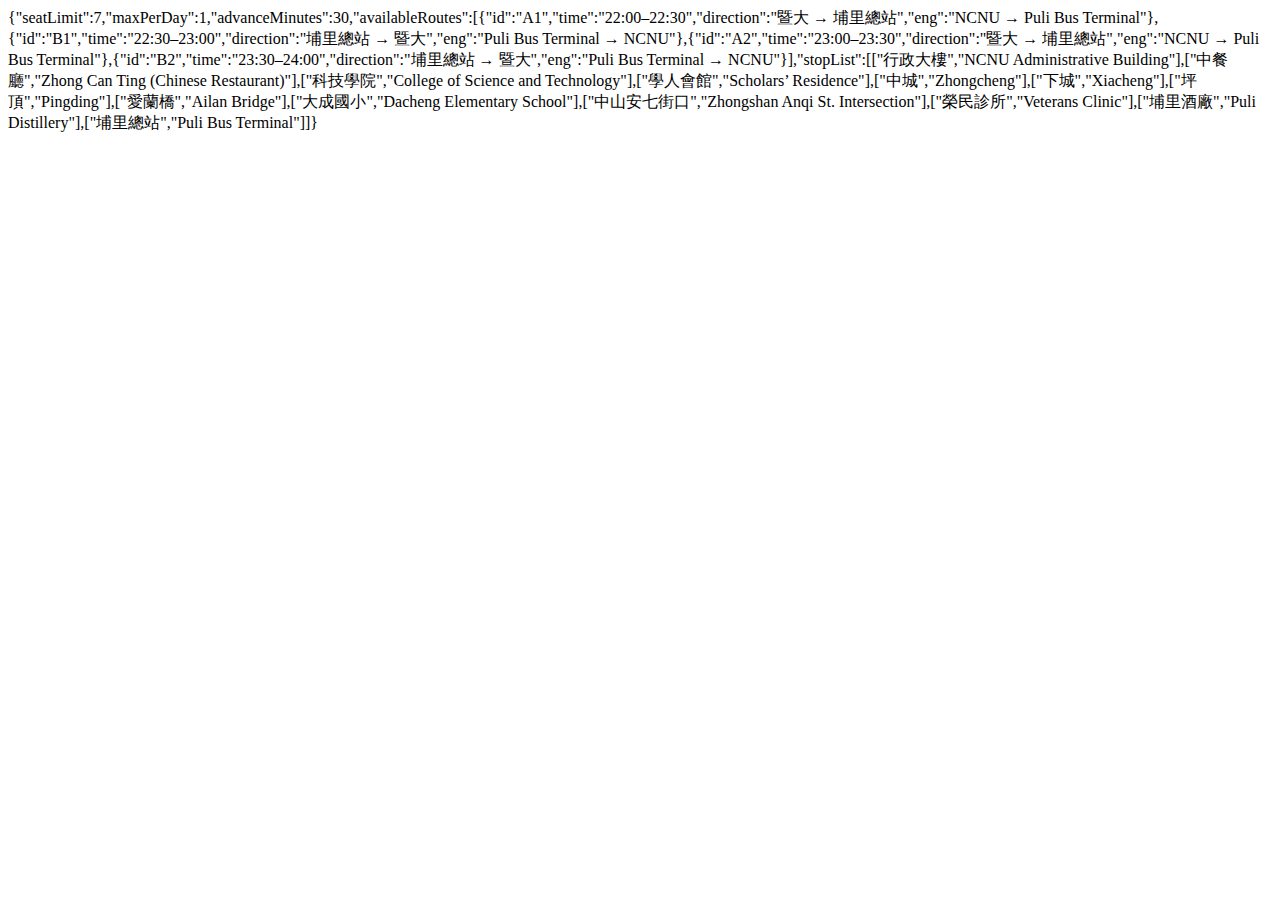
<file: rule.html>
<!DOCTYPE html>
<html lang="zh-Hant">
<head>
<meta charset="UTF-8">
<script>
const rules={
  seatLimit:7,
  maxPerDay:1,
  advanceMinutes:30,
  availableRoutes:[
    {id:"A1",time:"22:00–22:30",direction:"暨大 → 埔里總站",eng:"NCNU → Puli Bus Terminal"},
    {id:"B1",time:"22:30–23:00",direction:"埔里總站 → 暨大",eng:"Puli Bus Terminal → NCNU"},
    {id:"A2",time:"23:00–23:30",direction:"暨大 → 埔里總站",eng:"NCNU → Puli Bus Terminal"},
    {id:"B2",time:"23:30–24:00",direction:"埔里總站 → 暨大",eng:"Puli Bus Terminal → NCNU"}
  ],
  stopList:[
    ["行政大樓","NCNU Administrative Building"],["中餐廳","Zhong Can Ting (Chinese Restaurant)"],
    ["科技學院","College of Science and Technology"],["學人會館","Scholars’ Residence"],
    ["中城","Zhongcheng"],["下城","Xiacheng"],["坪頂","Pingding"],
    ["愛蘭橋","Ailan Bridge"],["大成國小","Dacheng Elementary School"],
    ["中山安七街口","Zhongshan Anqi St. Intersection"],["榮民診所","Veterans Clinic"],
    ["埔里酒廠","Puli Distillery"],["埔里總站","Puli Bus Terminal"]
  ]
};
document.write(JSON.stringify(rules));
</script>
</head><body></body></html>
</file>
